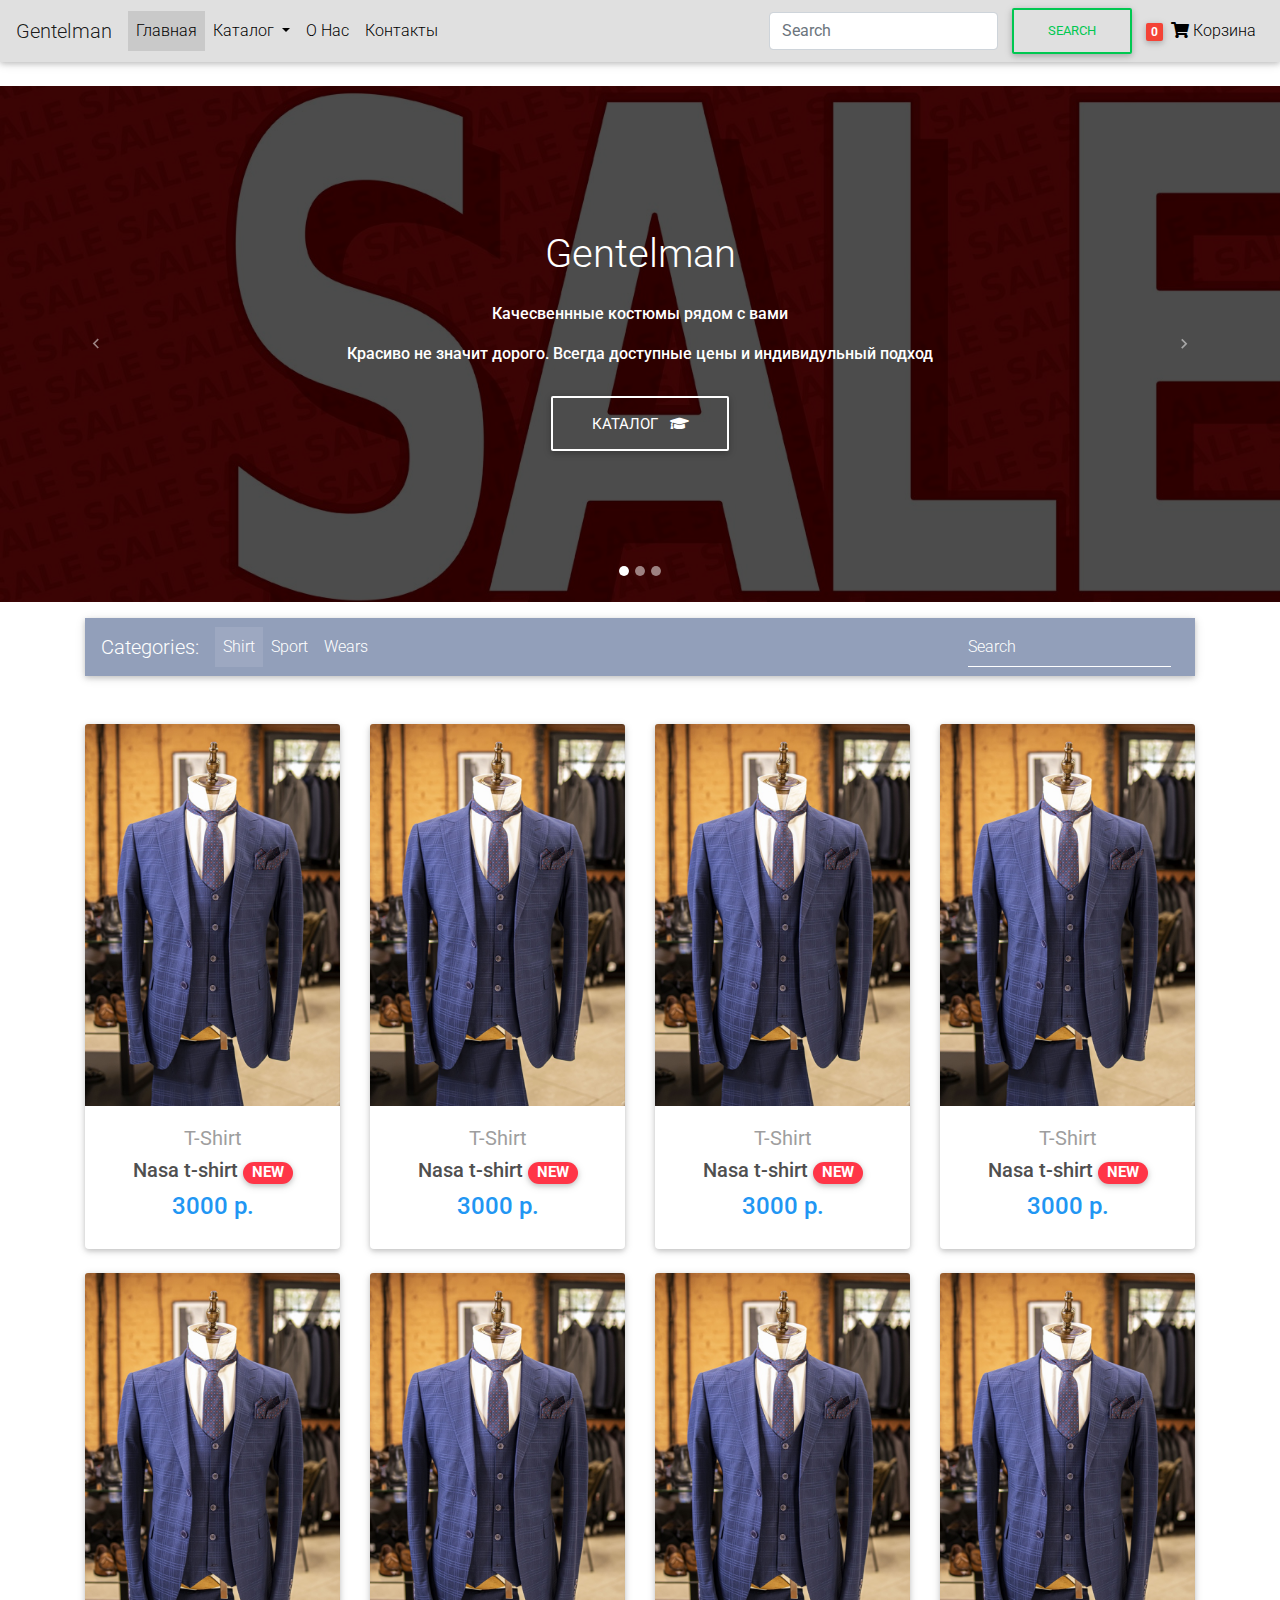
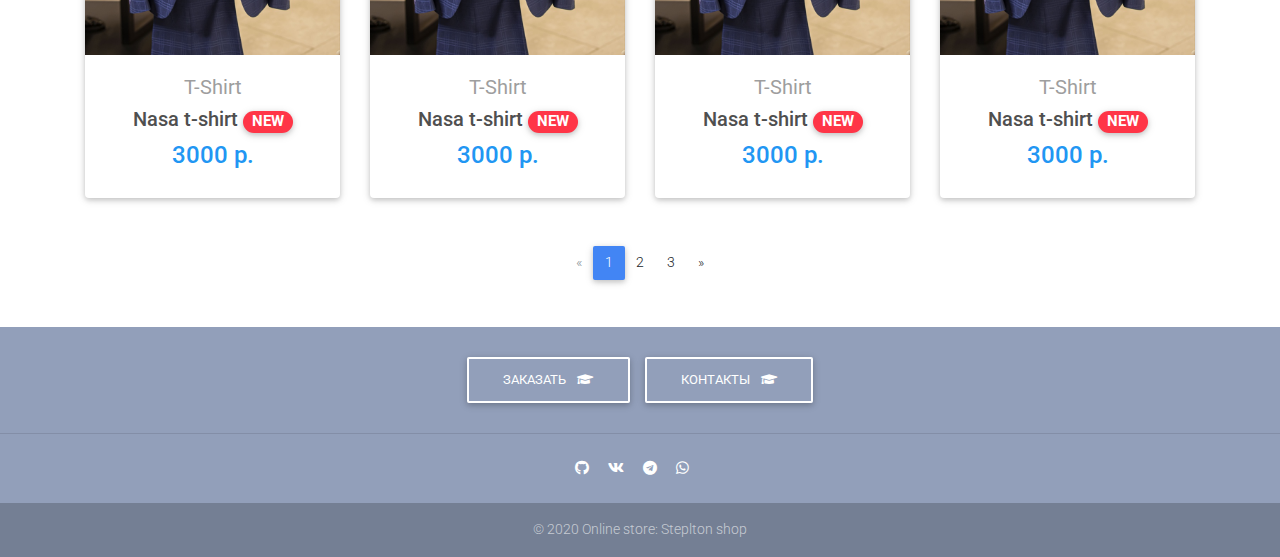
<file: index.html>
<!DOCTYPE html>
<html lang="en">
<head>
  <meta charset="UTF-8">
  <meta name="viewport" content="width=device-width, initial-scale=1, shrink-to-fit=no">
  <meta http-equiv="x-ua-compatible" content="ie=edge">
  <title>Material Design for Bootstrap</title>
  <!-- MDB icon -->
  <link rel="icon" href="img/mdb-favicon.ico" type="image/x-icon">
  <!-- Font Awesome -->
  <link rel="stylesheet" href="https://use.fontawesome.com/releases/v5.11.2/css/all.css">
  <!-- Google Fonts Roboto -->
  <link rel="stylesheet" href="https://fonts.googleapis.com/css?family=Roboto:300,400,500,700&display=swap">
  <!-- Bootstrap core CSS -->
  <link rel="stylesheet" href="css/bootstrap.min.css">
  <!-- Material Design Bootstrap -->
  <link rel="stylesheet" href="css/mdb.min.css">
  <!-- Your custom styles (optional) -->
  <link rel="stylesheet" href="css/style.css">
  <style>
    html,
    body,
    header,
    .carousel{
      height: 60vh;
    }
    @media (max-width: 740px){
      html,
      body,
      header,
      .carousel{
        height: 100vh;
      }
    }
    @media (min-width: 800px) and (max-width:850px){
      html,
      body,
      header,
      .carousel{
        height: 100vh;
      }
    }
  </style>
</head>
<body>

  <nav class="navbar navbar-expand-lg navbar-light bg-light">
    <a class="navbar-brand dark-blue-text" href="#">Gentelman</a>
    <button class="navbar-toggler" type="button" data-toggle="collapse" data-target="#navbarSupportedContent" aria-controls="navbarSupportedContent" aria-expanded="false" aria-label="Toggle navigation">
      <span class="navbar-toggler-icon"></span>
    </button>
    <div class="collapse navbar-collapse" id="navbarSupportedContent">
      <ul class="navbar-nav mr-auto">
        <li class="nav-item active">
          <a class="nav-link waves-effect" href="#">Главная <span class="sr-only">(current)</span></a>
        </li>
        <li class="nav-item dropdown">
          <a class="nav-link dropdown-toggle" href="#" id="navbarDropdown" role="button" data-toggle="dropdown" aria-haspopup="true" aria-expanded="false">
            Каталог
          </a>
          <div class="dropdown-menu" aria-labelledby="navbarDropdown">
            <a class="dropdown-item" href="#">Одежда</a>
            <a class="dropdown-item" href="#">Aксессуары</a>
            <div class="dropdown-divider"></div>
            <a class="dropdown-item" href="#">На заказ</a>
          </div>
        </li>
        <li class="nav-item">
          <a class="nav-link" href="#">О Нас</a>
        </li>
        <li class="nav-item">
          <a class="nav-link disabled" href="#">Контакты</a>
        </li>
      </ul>
      <form class="form-inline my-2 my-lg-0">
        <input class="form-control mr-sm-2" type="search" placeholder="Search" aria-label="Search">
        <button class="btn btn-outline-success my-2 my-sm-0" type="submit">Search</button>
      </form>
      <ul class="navbar-nav nav-flex-icons">
        <li class="nav-item">
          <a href="#" class="nav-link waves-effect">
            <span class="badge red z-depth-1 mr-1">0</span>
            <i class="fa fa-shopping-cart"></i>
            <span class="clearfix d-none d-sm-inline-block">Корзина</span>
          </a>
        </li>
      </ul>
    </div>
  </nav>
 
  <div id="carousel-ex" class="carousel slide carousel-fade pt-4" data-ride="carousel">
      <ol class="carousel-indicators">
        <li class="active" data-target="#carousel-ex" data-slide-to="0"></li>
        <li data-target="#carousel-ex" data-slide-to="1"></li>
        <li data-target="#carousel-ex" data-slide-to="2"></li>
        
      </ol>
      <div class="carousel-inner" role="listbox">
        <div class="carousel-item active">
          <div class="view"  style="background-image: url('img/sale__.jpg') ;
          background-repeat: no-repeat; background-size: cover;">
            <div class="mask rgba-black-strong d-flex 
            justify-content-center align-items-center">
              <div class="text-center white-text mx-5 wow fadeIn">
                <h1 class="mb-4">Gentelman</h1>
                
                <p>
                  <strong>Качесвеннные костюмы рядом с вами</strong>
                </p>

                
                <p class="mb-4 d-none d-md-block">
                  <strong>Красиво не значит дорого. Всегда доступные цены и индивидульный подход</strong>
                </p>
                <a href="#" class="btn btn-outline-white btn-lg">
                  Каталог <i class="fa fa-graduation-cap ml-2"></i>
                </a>

              </div>
            </div>
          
          </div>
        </div>

        <div class="carousel-item">
          <div class="view"  style="background-image: url('https://henderson.ru/uimages/catalog/announce-main/m621_20220622142945.png') ;
          background-repeat: no-repeat; background-size: cover;">
            <div class="mask rgba-black-strong d-flex 
            justify-content-center align-items-center">
              <div class="text-center white-text mx-5 wow fadeIn">
                <h1 class="mb-4">Gentelman</h1>
                
                <p>
                  <strong>Качесвеннные костюмы рядом с вами</strong>
                </p>

                
                <p class="mb-4 d-none d-md-block">
                  <strong>Красиво не значит дорого. Всегда доступные цены и индивидульный подход</strong>
                </p>
                <a href="#" class="btn btn-outline-white btn-lg">
                  Каталог <i class="fa fa-graduation-cap ml-2"></i>
                </a>

              </div>
            </div>
          
          </div>
        </div>

        <div class="carousel-item">
          <div class="view"  style="background-image: url('https://i.pinimg.com/originals/99/11/ee/9911ee2ba61e815cca2cef1fd260d76e.jpg') ;
          background-repeat: no-repeat; background-size: cover;">
            <div class="mask rgba-black-strong d-flex 
            justify-content-center align-items-center">
              <div class="text-center white-text mx-5 wow fadeIn">
                <h1 class="mb-4">Gentelman</h1>
                
                <p>
                  <strong>Качесвеннные костюмы рядом с вами</strong>
                </p>

                
                <p class="mb-4 d-none d-md-block">
                  <strong>Красиво не значит дорого. Всегда доступные цены и индивидульный подход</strong>
                </p>
                <a href="#" class="btn btn-outline-white btn-lg">
                  Каталог <i class="fa fa-graduation-cap ml-2"></i>
                </a>

              </div>
            </div>
          </div>
        </div>

        <a href="#carousel-ex" class="carousel-control-prev"
        role="button" data-slide="prev">
          <span class="carousel-control-prev-icon" aria-hidden="true"></span>
        </a>
        <a href="#carousel-ex" class="carousel-control-next"
        role="button" data-slide="next">
          <span class="carousel-control-next-icon" aria-hidden="true"></span>
        </a>
      </div>
  </div>

  <main>
    <div class="container">

      <nav class="navbar navbar-expand-lg navbar-dark mdb-color lighten-3 mt-3 mb-5">
        <sapn class="navbar-brand">Categories:</sapn>

        <button class="navbar-toggler" type="button" data-toggle="collapse" data-target="#nextNav" aria-controls="nextNav" aria-expanded="false" aria-label="Toggle navigation">
          <span class="navbar-toggler-icon"></span>

        </button>
        <div class="collapse navbar-collapse" id="nextNav">
          <ul class="navbar-nav mr-auto">
            <li class="nav-item active">
              <a href="" class="nav-link">Shirt</a>
            </li>
            <li class="nav-item">
              <a href="" class="nav-link">Sport</a>
            </li>
            <li class="nav-item">
              <a href="" class="nav-link">Wears</a>
            </li>
          </ul>
          <form class="form-inline">
            <div class="md-form my-0">
              <input type="text" class="form-control mr-sm-2" placeholder="Search" aria-label="Search">
            </div>
          </form>          

        </div>

      </nav>

      <section class="text-center mb-4">
        <div class="row wow fadeIn">
          <div class="col-lg-3 col-md-6 mb-4">
            <div class="card">

              <div class="view overlay">
                <img class ="card-img-top"  src="img/k1.jpg" alt="Blue suit">
                <a href="">
                  <div class="mask rgba-white-slight"> </div>
                </a> 
              </div>

              <div class="card-body text-center">
                <a href="" class="grey-text">
                  <h5>T-Shirt</h5>
                </a>

                <h5>
                  <strong>
                    <a href="" class="dark-grey-text">Nasa t-shirt 
                      <span class="badge badge-pill danger-color">NEW</span></a>
                  </strong>
                </h5>
                <h4 class="font-weight-bold blue-text">
                  <strong>3000 p.</strong>
                </h4>
              </div>



            </div>
          </div>
          <div class="col-lg-3 col-md-6 mb-4">
            <div class="card">

              <div class="view overlay">
                <img class ="card-img-top"  src="img/k1.jpg" alt="Blue suit">
                <a href="">
                  <div class="mask rgba-white-slight"> </div>
                </a> 
              </div>

              <div class="card-body text-center">
                <a href="" class="grey-text">
                  <h5>T-Shirt</h5>
                </a>

                <h5>
                  <strong>
                    <a href="" class="dark-grey-text">Nasa t-shirt 
                      <span class="badge badge-pill danger-color">NEW</span></a>
                  </strong>
                </h5>
                <h4 class="font-weight-bold blue-text">
                  <strong>3000 p.</strong>
                </h4>
              </div>



            </div>
          </div>
          <div class="col-lg-3 col-md-6 mb-4">
            <div class="card">

              <div class="view overlay">
                <img class ="card-img-top"  src="img/k1.jpg" alt="Blue suit">
                <a href="">
                  <div class="mask rgba-white-slight"> </div>
                </a> 
              </div>

              <div class="card-body text-center">
                <a href="" class="grey-text">
                  <h5>T-Shirt</h5>
                </a>

                <h5>
                  <strong>
                    <a href="" class="dark-grey-text">Nasa t-shirt 
                      <span class="badge badge-pill danger-color">NEW</span></a>
                  </strong>
                </h5>
                <h4 class="font-weight-bold blue-text">
                  <strong>3000 p.</strong>
                </h4>
              </div>



            </div>
          </div>
          <div class="col-lg-3 col-md-6 mb-4">
            <div class="card">

              <div class="view overlay">
                <img class ="card-img-top"  src="img/k1.jpg" alt="Blue suit">
                <a href="">
                  <div class="mask rgba-white-slight"> </div>
                </a> 
              </div>

              <div class="card-body text-center">
                <a href="" class="grey-text">
                  <h5>T-Shirt</h5>
                </a>

                <h5>
                  <strong>
                    <a href="" class="dark-grey-text">Nasa t-shirt 
                      <span class="badge badge-pill danger-color">NEW</span></a>
                  </strong>
                </h5>
                <h4 class="font-weight-bold blue-text">
                  <strong>3000 p.</strong>
                </h4>
              </div>



            </div>
          </div>
        </div>
        <div class="row wow fadeIn">
          <div class="col-lg-3 col-md-6 mb-4">
            <div class="card">

              <div class="view overlay">
                <img class ="card-img-top"  src="img/k1.jpg" alt="Blue suit">
                <a href="">
                  <div class="mask rgba-white-slight"> </div>
                </a> 
              </div>

              <div class="card-body text-center">
                <a href="" class="grey-text">
                  <h5>T-Shirt</h5>
                </a>

                <h5>
                  <strong>
                    <a href="" class="dark-grey-text">Nasa t-shirt 
                      <span class="badge badge-pill danger-color">NEW</span></a>
                  </strong>
                </h5>
                <h4 class="font-weight-bold blue-text">
                  <strong>3000 p.</strong>
                </h4>
              </div>



            </div>
          </div>
          <div class="col-lg-3 col-md-6 mb-4">
            <div class="card">

              <div class="view overlay">
                <img class ="card-img-top"  src="img/k1.jpg" alt="Blue suit">
                <a href="">
                  <div class="mask rgba-white-slight"> </div>
                </a> 
              </div>

              <div class="card-body text-center">
                <a href="" class="grey-text">
                  <h5>T-Shirt</h5>
                </a>

                <h5>
                  <strong>
                    <a href="" class="dark-grey-text">Nasa t-shirt 
                      <span class="badge badge-pill danger-color">NEW</span></a>
                  </strong>
                </h5>
                <h4 class="font-weight-bold blue-text">
                  <strong>3000 p.</strong>
                </h4>
              </div>



            </div>
          </div>
          <div class="col-lg-3 col-md-6 mb-4">
            <div class="card">

              <div class="view overlay">
                <img class ="card-img-top"  src="img/k1.jpg" alt="Blue suit">
                <a href="">
                  <div class="mask rgba-white-slight"> </div>
                </a> 
              </div>

              <div class="card-body text-center">
                <a href="" class="grey-text">
                  <h5>T-Shirt</h5>
                </a>

                <h5>
                  <strong>
                    <a href="" class="dark-grey-text">Nasa t-shirt 
                      <span class="badge badge-pill danger-color">NEW</span></a>
                  </strong>
                </h5>
                <h4 class="font-weight-bold blue-text">
                  <strong>3000 p.</strong>
                </h4>
              </div>



            </div>
          </div>
          <div class="col-lg-3 col-md-6 mb-4">
            <div class="card">

              <div class="view overlay">
                <img class ="card-img-top"  src="img/k1.jpg" alt="Blue suit">
                <a href="">
                  <div class="mask rgba-white-slight"> </div>
                </a> 
              </div>

              <div class="card-body text-center">
                <a href="" class="grey-text">
                  <h5>T-Shirt</h5>
                </a>

                <h5>
                  <strong>
                    <a href="" class="dark-grey-text">Nasa t-shirt 
                      <span class="badge badge-pill danger-color">NEW</span></a>
                  </strong>
                </h5>
                <h4 class="font-weight-bold blue-text">
                  <strong>3000 p.</strong>
                </h4>
              </div>



            </div>
          </div>
        </div>

      </section>

      <nav class="d-flex justify-content-center wow fadeIn">
        <ul class="pagination pg-blue">
          <li class="page-item disabled">
            <a href="" class="page-link" aria-label="Previous">              
              <span aria-haspopup="true">&laquo;</span>
            </a>
          </li>
          <li class="page-item active">
            <a href="" class="page-link" aria-label="Previous">              
              <span aria-haspopup="true">1</span>
            </a>
          </li>
          <li class="page-item">
            <a href="" class="page-link" aria-label="Previous">              
              <span aria-haspopup="true">2</span>
            </a>
          </li>
          <li class="page-item">
            <a href="" class="page-link" aria-label="Previous">              
              <span aria-haspopup="true">3</span>
            </a>
          </li>
          <li class="page-item">
            <a href="" class="page-link" aria-label="Next">              
              <span aria-haspopup="true">&raquo;</span>
            </a>
          </li>
          
        </ul>
      </nav>
    </div>
  </main>
  <footer class="page-footer text-center font-small mt-4 wow fadeIn">
    <div class="pt-4">
      <a href="#" role="button" class="btn btn-outline-white">Заказать 
        <i class="fa fa-graduation-cap ml-2"></i></a>
      <a href="#" role="button" class="btn btn-outline-white">Контакты 
        <i class="fa fa-graduation-cap ml-2"></i></a>  
    </div>
    <hr class="my-4">
    
    <div class="pb-4">
      <a href="#">
        <i class="fab fa-github mr-3"></i>
      </a>
      <a href="#">
        <i class="fab fa-vk mr-3"></i>
      </a>
      <a href="#">
        <i class="fab fa-telegram mr-3"></i>
      </a>
      <a href="#">
        <i class="fab fa-whatsapp mr-3"></i>
      </a>
      
    </div>
    <div class="footer-copyright py-3">© 2020 Online store: Steplton shop</div>  
  </footer>

  <!-- End your project here-->

  <!-- jQuery -->
  <script type="text/javascript" src="js/jquery.min.js"></script>
  <!-- Bootstrap tooltips -->
  <script type="text/javascript" src="js/popper.min.js"></script>
  <!-- Bootstrap core JavaScript -->
  <script type="text/javascript" src="js/bootstrap.min.js"></script>
  <!-- MDB core JavaScript -->
  <script type="text/javascript" src="js/mdb.min.js"></script>
  <!-- Your custom scripts (optional) -->
  <script type="text/javascript"></script>
  <script>
    new WOW().init();
  </script>

</body>
</html>
</file>
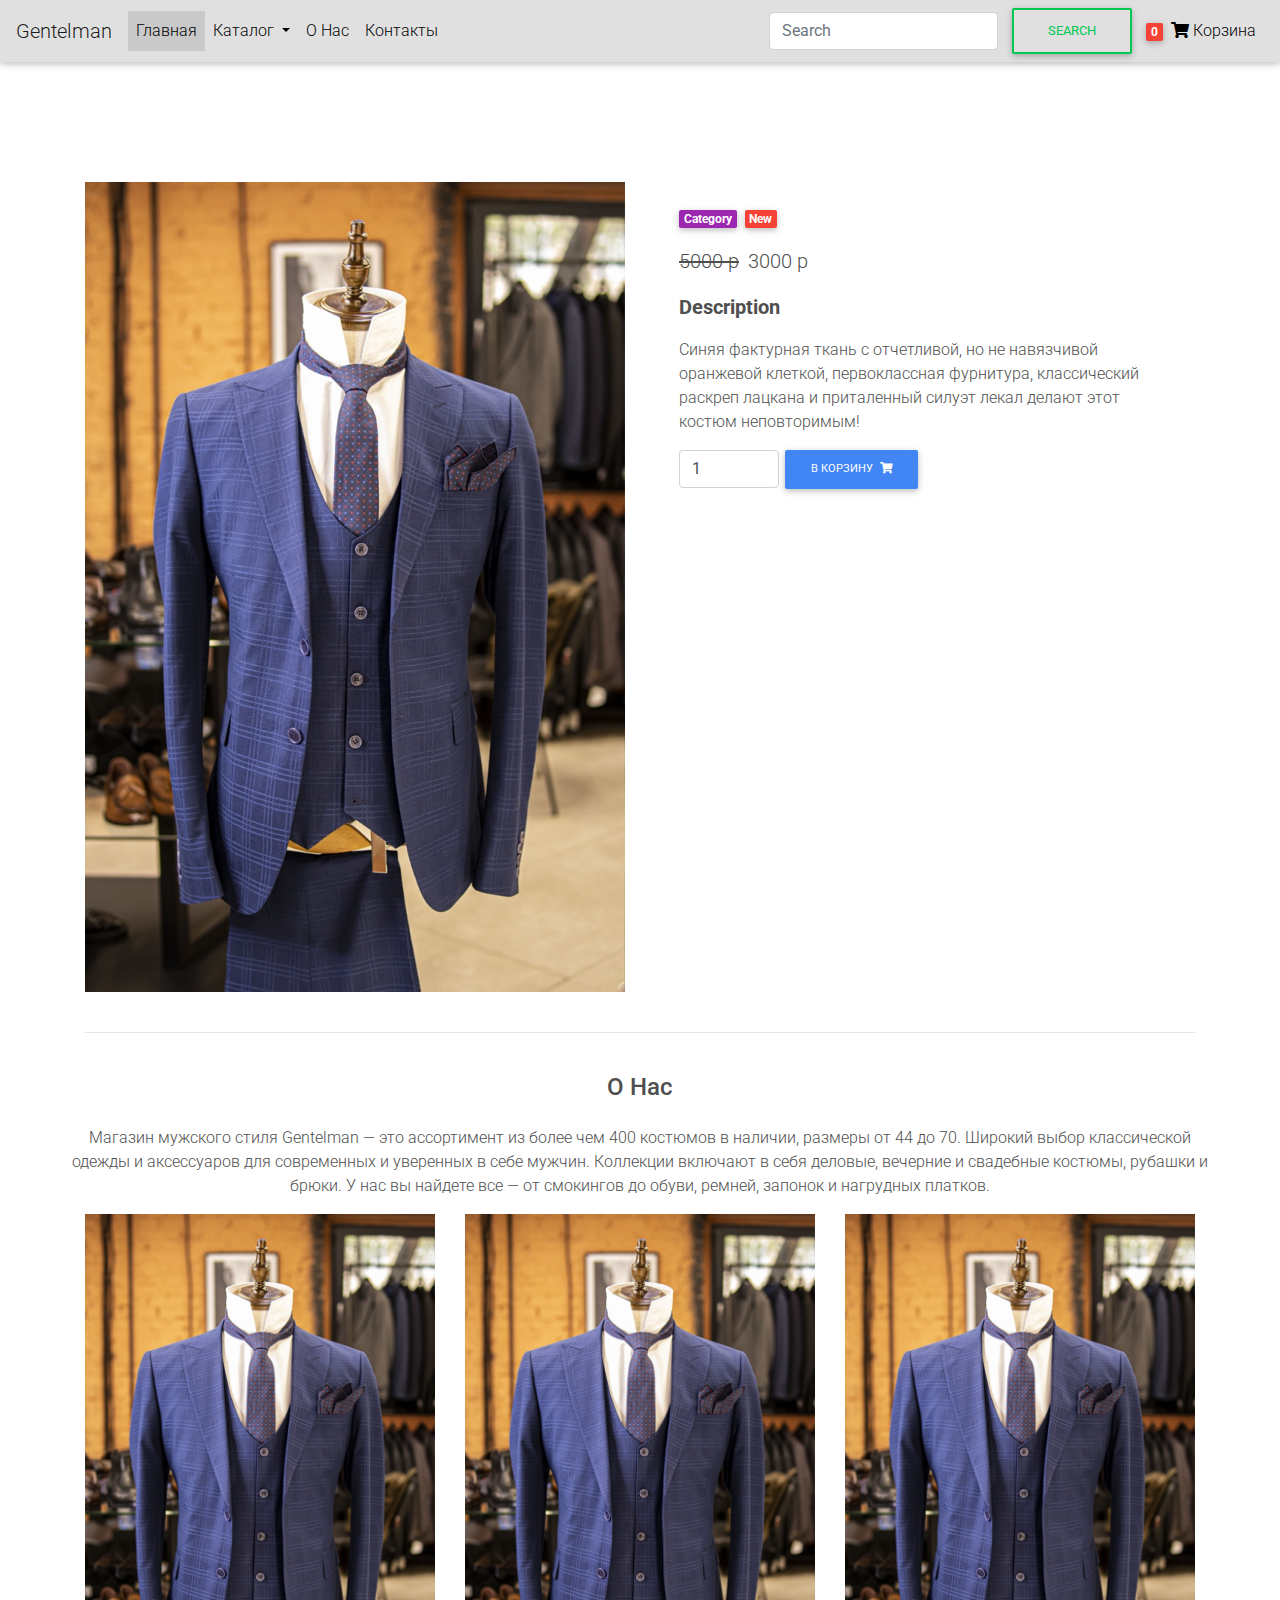
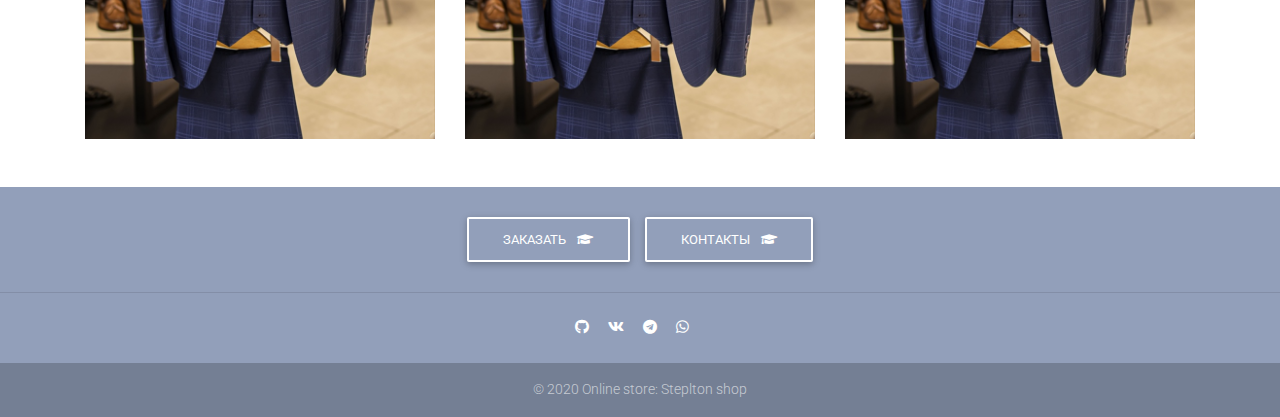
<file: shop_page.html>
<!DOCTYPE html>
<html lang="en">
<head>
  <meta charset="UTF-8">
  <meta name="viewport" content="width=device-width, initial-scale=1, shrink-to-fit=no">
  <meta http-equiv="x-ua-compatible" content="ie=edge">
  <title>Material Design for Bootstrap</title>
  <!-- MDB icon -->
  <link rel="icon" href="img/mdb-favicon.ico" type="image/x-icon">
  <!-- Font Awesome -->
  <link rel="stylesheet" href="https://use.fontawesome.com/releases/v5.11.2/css/all.css">
  <!-- Google Fonts Roboto -->
  <link rel="stylesheet" href="https://fonts.googleapis.com/css?family=Roboto:300,400,500,700&display=swap">
  <!-- Bootstrap core CSS -->
  <link rel="stylesheet" href="css/bootstrap.min.css">
  <!-- Material Design Bootstrap -->
  <link rel="stylesheet" href="css/mdb.min.css">
  <!-- Your custom styles (optional) -->
  <link rel="stylesheet" href="css/style.css">
  <style>
    html,
    body,
    header,
    .carousel{
      height: 60vh;
    }
    @media (max-width: 740px){
      html,
      body,
      header,
      .carousel{
        height: 100vh;
      }
    }
    @media (min-width: 800px) and (max-width:850px){
      html,
      body,
      header,
      .carousel{
        height: 100vh;
      }
    }
  </style>
</head>
<body>

  <nav class="navbar navbar-expand-lg navbar-light bg-light">
    <a class="navbar-brand dark-blue-text" href="#">Gentelman</a>
    <button class="navbar-toggler" type="button" data-toggle="collapse" data-target="#navbarSupportedContent" aria-controls="navbarSupportedContent" aria-expanded="false" aria-label="Toggle navigation">
      <span class="navbar-toggler-icon"></span>
    </button>
    <div class="collapse navbar-collapse" id="navbarSupportedContent">
      <ul class="navbar-nav mr-auto">
        <li class="nav-item active">
          <a class="nav-link waves-effect" href="#">Главная <span class="sr-only">(current)</span></a>
        </li>
        <li class="nav-item dropdown">
          <a class="nav-link dropdown-toggle" href="#" id="navbarDropdown" role="button" data-toggle="dropdown" aria-haspopup="true" aria-expanded="false">
            Каталог
          </a>
          <div class="dropdown-menu" aria-labelledby="navbarDropdown">
            <a class="dropdown-item" href="#">Одежда</a>
            <a class="dropdown-item" href="#">Aксессуары</a>
            <div class="dropdown-divider"></div>
            <a class="dropdown-item" href="#">На заказ</a>
          </div>
        </li>
        <li class="nav-item">
          <a class="nav-link" href="#">О Нас</a>
        </li>
        <li class="nav-item">
          <a class="nav-link disabled" href="#">Контакты</a>
        </li>
      </ul>
      <form class="form-inline my-2 my-lg-0">
        <input class="form-control mr-sm-2" type="search" placeholder="Search" aria-label="Search">
        <button class="btn btn-outline-success my-2 my-sm-0" type="submit">Search</button>
      </form>
      <ul class="navbar-nav nav-flex-icons">
        <li class="nav-item">
          <a href="#" class="nav-link waves-effect">
            <span class="badge red z-depth-1 mr-1">0</span>
            <i class="fa fa-shopping-cart"></i>
            <span class="clearfix d-none d-sm-inline-block">Корзина</span>
          </a>
        </li>
      </ul>
    </div>
  </nav>
 
  <main class="mt-5 pt-4">
    <div class="container dark-grey-text mt-5">
        <div class="row wow fadeIN">
            <div class="col-md-6 mb-4">
                <img src="img/k1.jpg" alt="k1" class="img-fluid">
            </div>
            <div class="col-md-6 mb-4">
                <div class="p-4">
                    <div class="mb-3">
                        <a href="">
                            <span class="badge purple mr-1">Category</span>
                        </a>
                        <a href="">
                            <span class="badge red mr-1">New</span>
                        </a>    
                    </div>
                    <p class="lead">
                        <span class="mr-1">
                            <del>5000 р</del>
                        </span>
                        <span class="mr-1">
                            3000 р
                        </span>
                    </p>
                    <p class="lead font-weight-bold">Description</p>
                    <p>Синяя фактурная ткань с отчетливой, но не навязчивой 
                        оранжевой клеткой, первоклассная фурнитура, классический 
                        раскреп лацкана и приталенный 
                        силуэт лекал делают этот костюм неповторимым!
                    </p>
                    <form action="" class="d-flex justify-content-left">
                        <input type="number" value="1" aria-label="Search" 
                        style="width: 100px;" class="form-control">
                        <button type="submit" class="btn btn-primary btn-md my-0 p">
                            В корзину <i class="fa fa-shopping-cart ml-1"></i>
                        </button>
                    </form>
                </div>
            </div>
        </div>
        <hr>
        <div class="row d-flex justify-content-center wow fadeIn">
            <div class="cold-md-6 text-center">
                <h4 class="my-4 h4">О Нас</h4>
                <p>Магазин мужского стиля Gentelman — это ассортимент из 
                    более чем 400 костюмов в наличии, размеры от 44 до 70. 
                    Широкий выбор классической одежды и аксессуаров для современных 
                    и уверенных в себе мужчин. Коллекции включают в себя деловые, 
                    вечерние и свадебные костюмы, рубашки и брюки. У нас вы найдете 
                    все — от смокингов до обуви, ремней, запонок и нагрудных платков.</p>
            </div>
        </div>
        <div class="row">
            <div class="col-lg-4 col-md-12 mb-4  wow fadeIn">
                <img src="img/k1.jpg" alt="" class="img-fluid">
            </div>
            <div class="col-lg-4 col-md-12 mb-4  wow fadeIn">
                <img src="img/k1.jpg" alt="" class="img-fluid">
            </div>
            <div class="col-lg-4 col-md-12 mb-4 wow fadeIn">
                <img src="img/k1.jpg" alt="" class="img-fluid">
            </div>
        </div>
    </div>
  </main>

  




  <footer class="page-footer text-center font-small mt-4 wow fadeIn">
    <div class="pt-4">
      <a href="#" role="button" class="btn btn-outline-white">Заказать 
        <i class="fa fa-graduation-cap ml-2"></i></a>
      <a href="#" role="button" class="btn btn-outline-white">Контакты 
        <i class="fa fa-graduation-cap ml-2"></i></a>  
    </div>
    <hr class="my-4">
    
    <div class="pb-4">
      <a href="#">
        <i class="fab fa-github mr-3"></i>
      </a>
      <a href="#">
        <i class="fab fa-vk mr-3"></i>
      </a>
      <a href="#">
        <i class="fab fa-telegram mr-3"></i>
      </a>
      <a href="#">
        <i class="fab fa-whatsapp mr-3"></i>
      </a>
      
    </div>
    <div class="footer-copyright py-3">© 2020 Online store: Steplton shop</div>  
  </footer>

  <!-- End your project here-->

  <!-- jQuery -->
  <script type="text/javascript" src="js/jquery.min.js"></script>
  <!-- Bootstrap tooltips -->
  <script type="text/javascript" src="js/popper.min.js"></script>
  <!-- Bootstrap core JavaScript -->
  <script type="text/javascript" src="js/bootstrap.min.js"></script>
  <!-- MDB core JavaScript -->
  <script type="text/javascript" src="js/mdb.min.js"></script>
  <!-- Your custom scripts (optional) -->
  <script type="text/javascript"></script>
  <script>
    new WOW().init();
  </script>

</body>
</html>
</file>
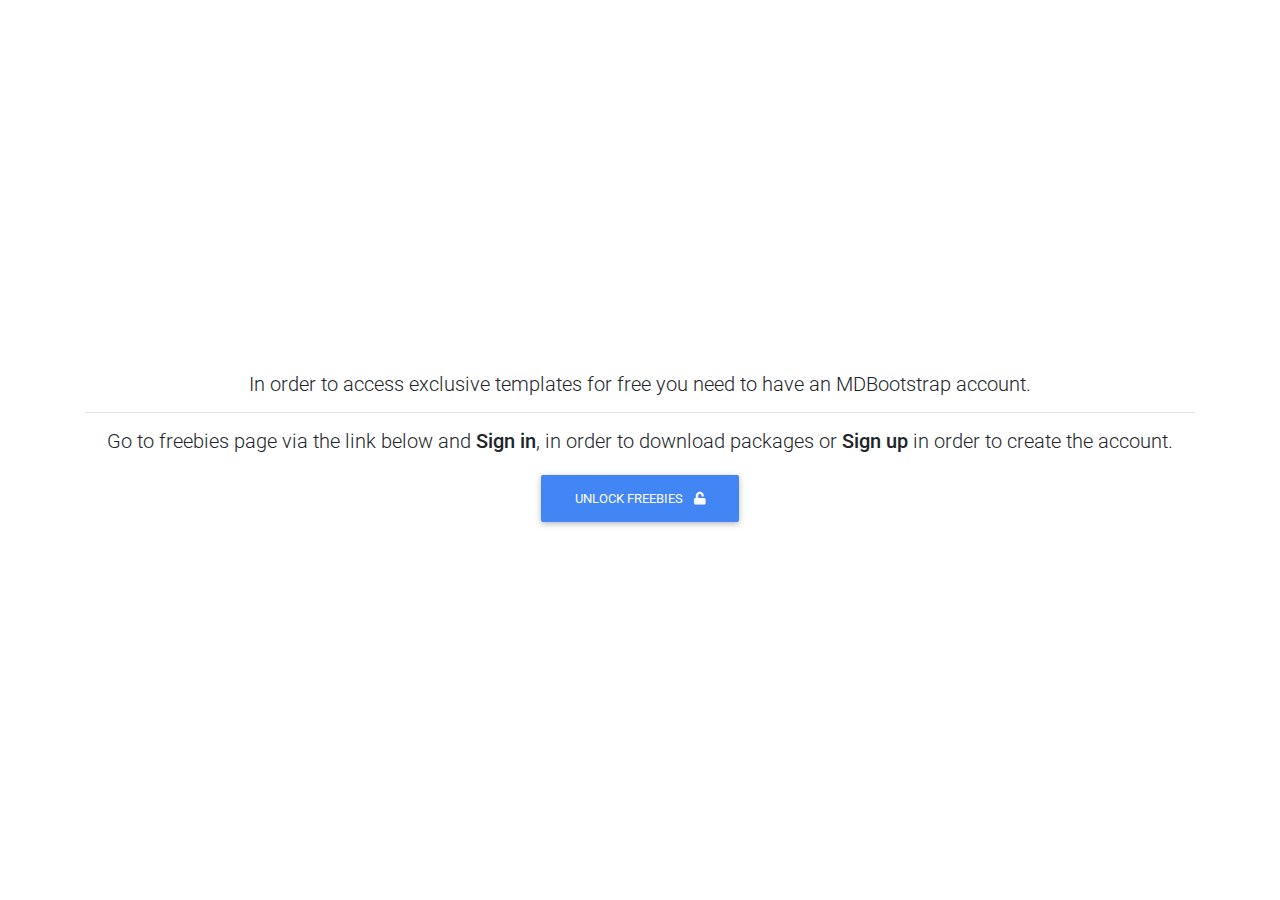
<file: exclusive-templates/unlock-exclusive-freebies.html>
<!DOCTYPE html>
<html lang="en">

<head>
  <meta charset="UTF-8">
  <meta name="viewport" content="width=device-width, initial-scale=1, shrink-to-fit=no">
  <meta http-equiv="x-ua-compatible" content="ie=edge">
  <title>Material Design for Bootstrap</title>
  <!-- MDB icon -->
  <link rel="icon" href="../img/mdb-favicon.ico" type="image/x-icon">
  <!-- Font Awesome -->
  <link rel="stylesheet" href="https://use.fontawesome.com/releases/v5.11.2/css/all.css">
  <!-- Google Fonts Roboto -->
  <link rel="stylesheet" href="https://fonts.googleapis.com/css?family=Roboto:300,400,500,700&display=swap">
  <!-- Bootstrap core CSS -->
  <link rel="stylesheet" href="../css/bootstrap.min.css">
  <!-- Material Design Bootstrap -->
  <link rel="stylesheet" href="../css/mdb.min.css">
  <!-- Your custom styles (optional) -->
  <link rel="stylesheet" href="../css/style.css">
</head>

<body>

  <!-- Start your project here-->
  <div class="d-flex align-items-center" style="height:100vh">
    <div class="container text-center">
      <h5 class="animated fadeIn mb-3">In order to access exclusive templates for free you need to have an MDBootstrap
        account.</h5>
        <hr>
      <h5 class="animated fadeIn mb-3">Go to freebies page via the link below and <strong>Sign in</strong>, in order to
        download packages or <strong>Sign up</strong> in order to create the account.</h5>
        <a href="https://mdbootstrap.com/freebies/?utm_campaign=ExclusiveFreebies&utm_source=jQuery" class="btn btn-primary">Unlock freebies <i class="fas fa-unlock ml-2"></i></a>

    </div>
  </div>
  <!-- End your project here-->

  <!-- jQuery -->
  <script type="text/javascript" src="../js/jquery.min.js"></script>
  <!-- Bootstrap tooltips -->
  <script type="text/javascript" src="../js/popper.min.js"></script>
  <!-- Bootstrap core JavaScript -->
  <script type="text/javascript" src="../js/bootstrap.min.js"></script>
  <!-- MDB core JavaScript -->
  <script type="text/javascript" src="../js/mdb.min.js"></script>
  <!-- Your custom scripts (optional) -->
  <script type="text/javascript"></script>

</body>

</html>
</file>
<file: css/style.css>
html,
body,
.view{
    height: 100%;
}

.carousel{
    height: 80%;
}
.carousel .carousel-inner{
    height: 100%;
}
.carousel .carousel-inner .carousel-item,
.carousel .carousel-inner .active{
    height: 100%;
}
@media (max-width: 776px){
    .carousel{
        height: 100px;
    }
}
.page-footer{
    background-color: #929FBA;
}
</file>
